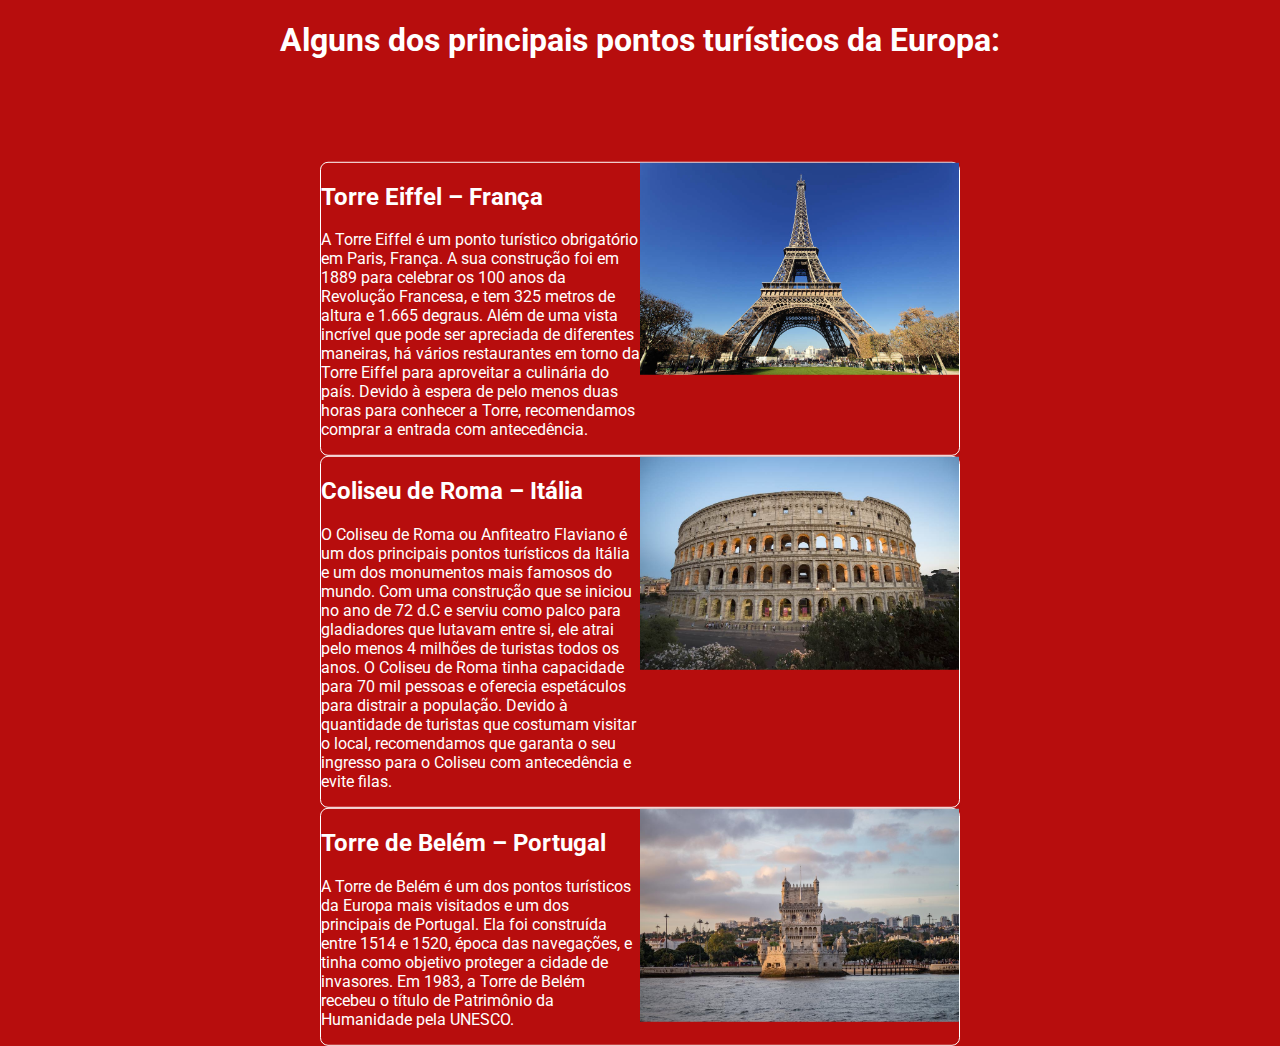
<file: GuiaViajemEuropa/index.html>
<!DOCTYPE html>
<html lang="pt-br">
<head>
  <meta charset="UTF-8">
  <meta name="viewport" content="width=device-width, initial-scale=1.0">
  <link rel="stylesheet" href="style.css">
  <title>Conheça a Europa! </title>
</head>
<body>
  <h1>Alguns dos principais pontos turísticos da Europa:</h1>
  <div class="content">
    <div class="pontoTuristico">
      <section class="text">
        <h2>Torre Eiffel – França</h2>
        <p>A Torre Eiffel é um ponto turístico obrigatório em Paris, França. A sua construção foi em 1889 para celebrar os 100 anos da Revolução Francesa, e tem 325 metros de altura e 1.665 degraus.
          Além de uma vista incrível que pode ser apreciada de diferentes maneiras, há vários restaurantes em torno da Torre Eiffel para aproveitar a culinária do país.
          Devido à espera de pelo menos duas horas para conhecer a Torre, recomendamos comprar a entrada com antecedência.</p>
      </section>
      <img src="./assets/img/torre-eifell.jpg" alt="Foto da torre Eiffel tirada durante o dia.">
    </div>
    <div class="pontoTuristico">
      <section class="text">
        <h2>Coliseu de Roma – Itália</h2>
        <p>O Coliseu de Roma ou Anfiteatro Flaviano é um dos principais pontos turísticos da Itália e um dos monumentos mais famosos do mundo.
          Com uma construção que se iniciou no ano de 72 d.C e serviu como palco para gladiadores que lutavam entre si, ele atrai pelo menos 4 milhões de turistas todos os anos.
          O Coliseu de Roma tinha capacidade para 70 mil pessoas e oferecia espetáculos para distrair a população. 
         Devido à quantidade de turistas que costumam visitar o local, recomendamos que garanta o seu ingresso para o Coliseu com antecedência e evite filas.</p>
      </section>
      <img src="./assets/img/coliseu.jpg" alt="Foto do Coliseu tirada durante o dia.">
    </div>
    <div class="pontoTuristico">
      <section class="text">
        <h2>Torre de Belém – Portugal</h2>
        <p>
          A Torre de Belém é um dos pontos turísticos da Europa mais visitados e um dos principais de Portugal. 
          Ela foi construída entre 1514 e 1520, época das navegações, e tinha como objetivo proteger a cidade de invasores.
          Em 1983, a Torre de Belém recebeu o título de Patrimônio da Humanidade pela UNESCO.
        </p>
      </section>
      <img src="./assets/img/torre-de-belem.jpg" alt="Foto da torre de Belem tirada durante o dia.">
    </div>
  </div>
</body>
</html>
</file>
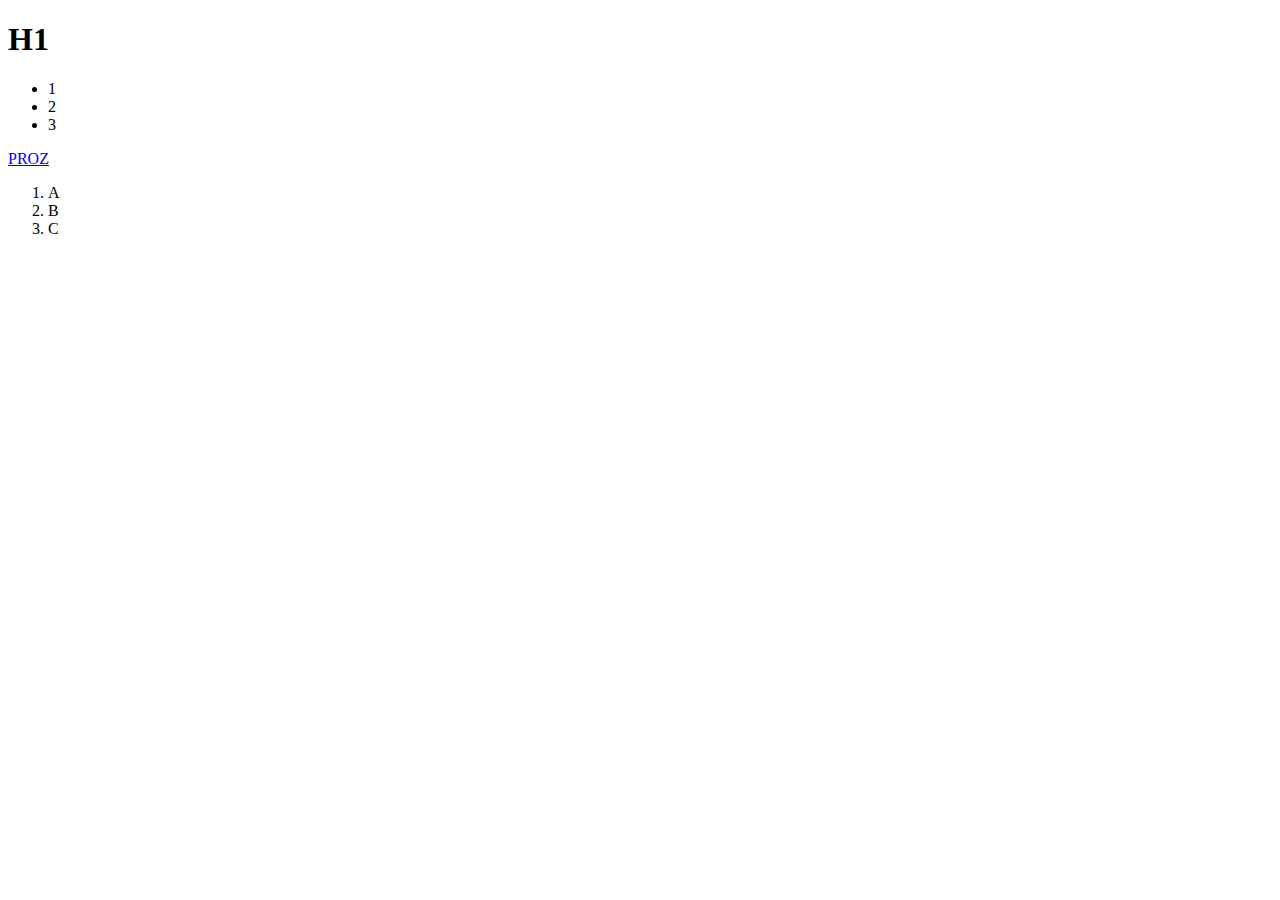
<file: js1-1/index.html>
<!DOCTYPE html>
<html lang="pt-br">
<head>
  <meta charset="UTF-8">
  <meta name="viewport" content="width=device-width, initial-scale=1.0">
  <title>Document</title>
  <!--
    Crie um projeto com dois arquivos: index.html e script.js. 
    No arquivo 'index' insira a estrutura base HTML e dentro da tag 'body' inclua quatro tags vazias: 
    h1, ul, a, ol. Adicione o atributo id="titulo" à tag h1, o
   atributo href="https://prozeducacao.com.br" à tag 'a', e o atributo id="lista-ordenada" à tag 'ol'.
   Na sequência, realize a conexão entre o arquivo HTML e o arquivo JavaScript.

  No arquivo script.js capture os quatro elementos criados, e use a propriedade 
  .innerText para adicionar conteúdo textual aos elementos 'h1' e 'a', e a propriedade 
  .innerHTML para adicionar três itens simples na lista não ordenada,
   e três itens com links para outros sites na lista ordenada.
  -->
</head>
<body>
  <h1 id="titulo"></h1>
  <ul></ul>
  <a href="https://prozeducacao.com.br"></a>
  <ol id="lista-ordenada"></ol>
  <script src="./script.js"></script>
</body>
</html>
</file>
<file: GuiaViajemEuropa/style.css>
@import url('https://fonts.googleapis.com/css2?family=Roboto&display=swap');

html{
  background: rgb(183, 13, 13);
  color: #fff;
  font-family: 'Roboto', sans-serif;
}

h1{
  text-align: center;
}

.content{
  margin-top: 12%;
  position: absolute;
  top: 50%;
  left: 50%;
  transform: translate(-50%, -50%);
  white-space: space-between;
}

.pontoTuristico{
  border: 1px solid #fff;
  border-radius: 8px;
  display: flex;
}

img{
  width: 50%;
  height: 30%;
}
</file>
